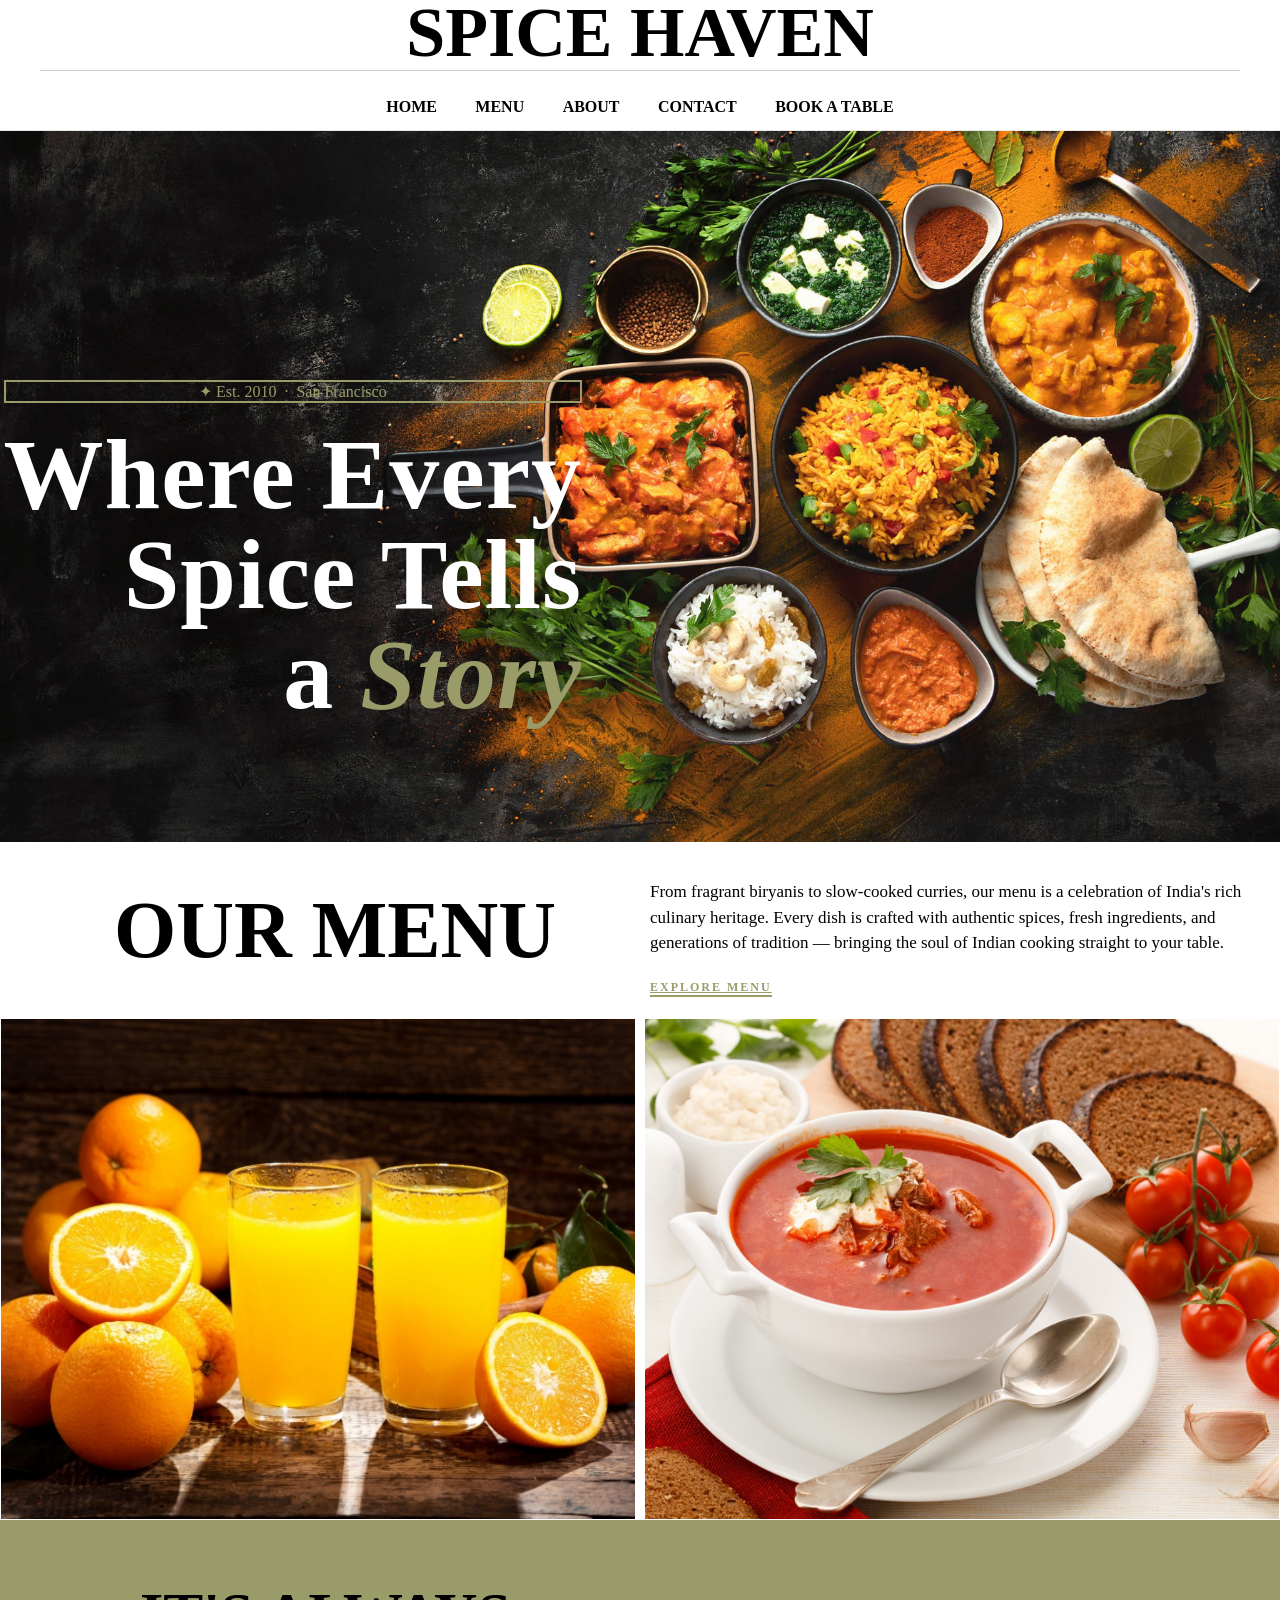
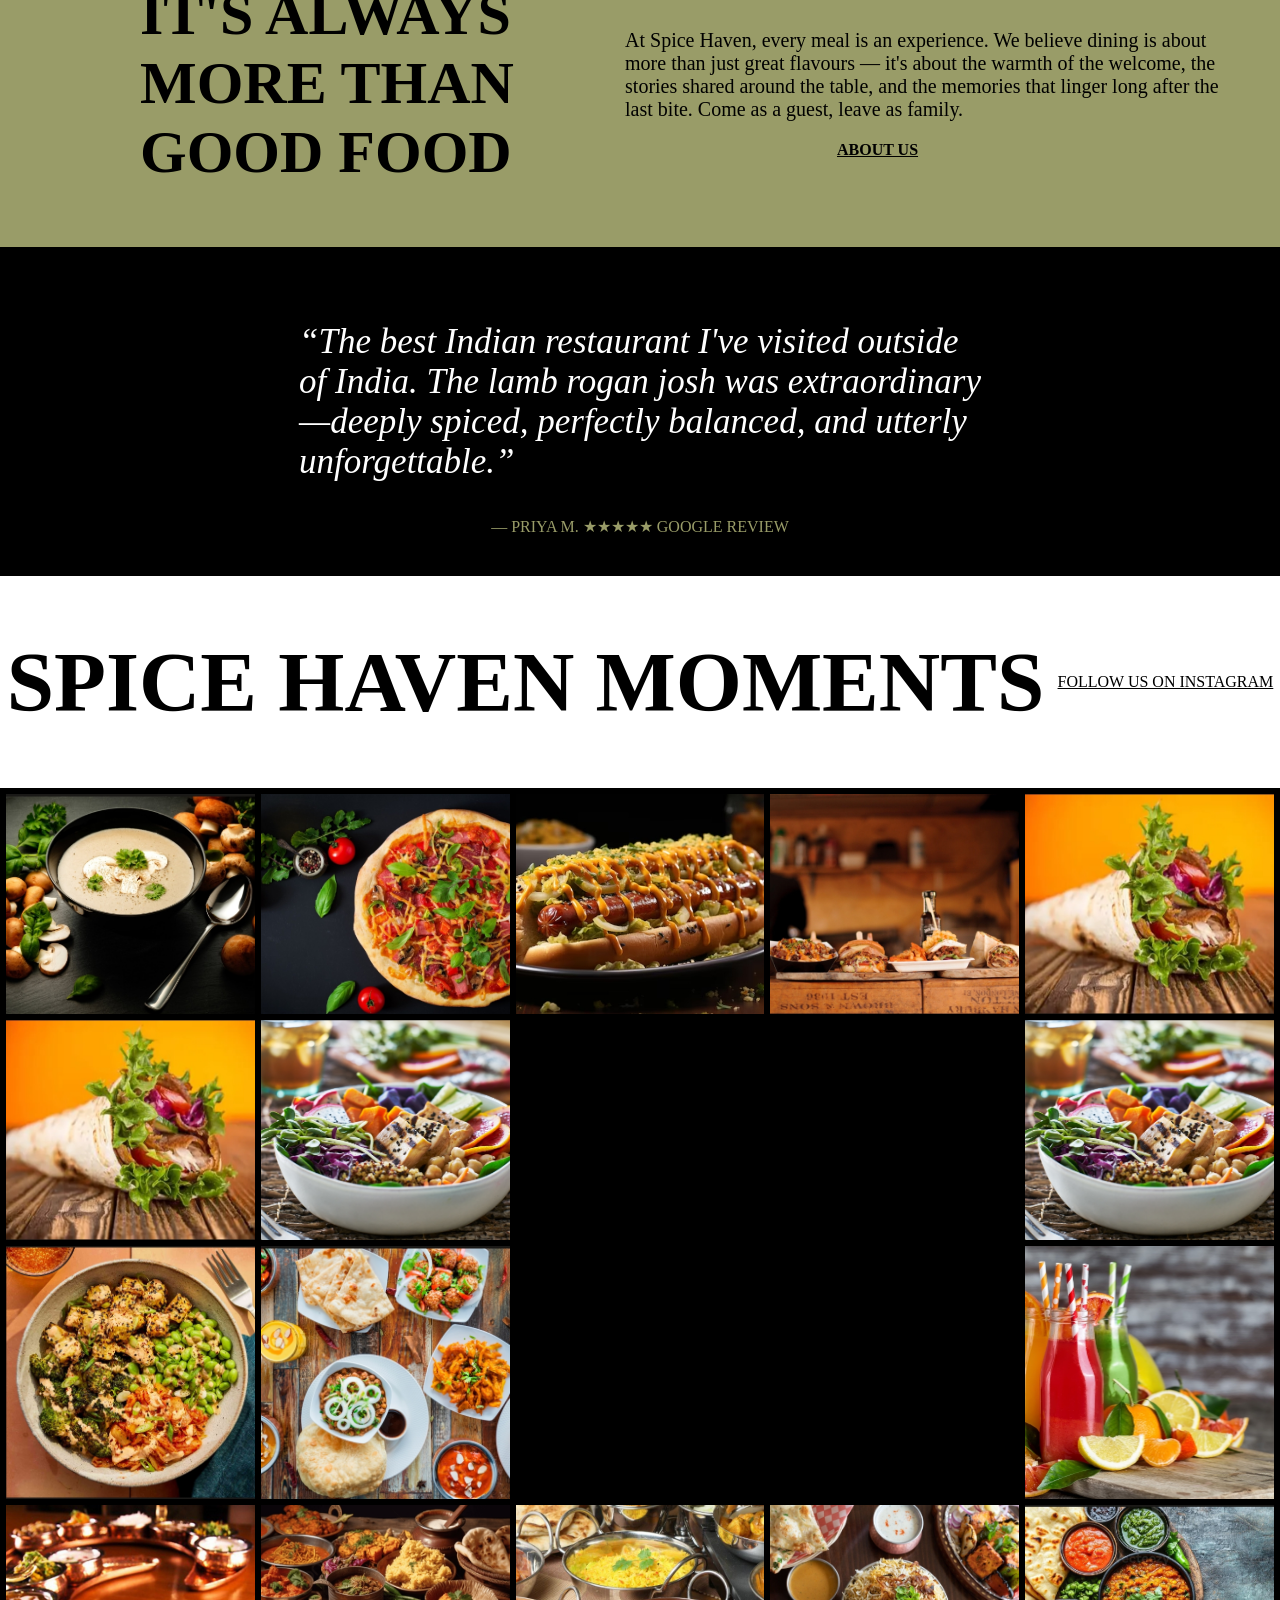
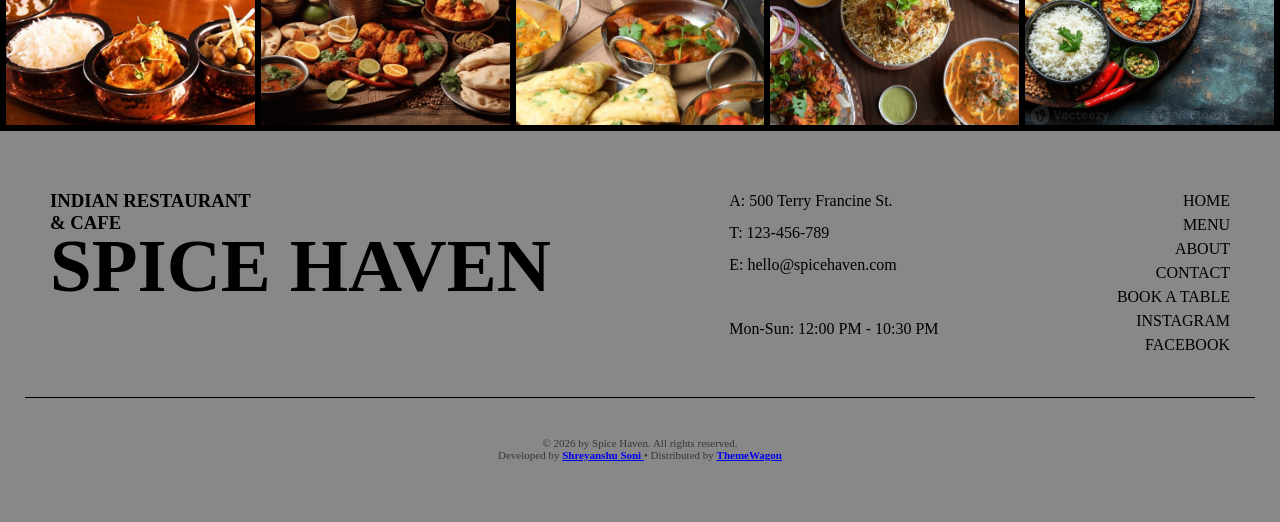
<file: index.html>
<!DOCTYPE html>
<html lang="en">

<head>
    <meta charset="UTF-8">
    <meta name="viewport" content="width=device-width, initial-scale=1.0">
    <title>Spice Haven — Indian Restaurant & Caffe </title>
    <link rel="stylesheet" href="css/index2.css">
    <link rel="icon" type="image/png" href="../its_logo.png">

</head>

<body>
    <header class="navbar">

        <div class="logo">
            <h1>SPICE HAVEN</h1>
        </div>
        <hr class="divider">
        <button class="hamburger"> 
            ☰
        </button>        
        <nav class="navigation">
            <a class="active" href="index.html">HOME</a>
            <a href="menu.html">MENU</a>
            <a href="about.html#about">ABOUT</a>
            <a href="about.html#contact">CONTACT</a>
            <a href="book_table.html">BOOK A TABLE</a>
        </nav>

    </header>

    <div class="hero">
        <div class="inner-hero">
            <div class="hero-badge">
                ✦ Est. 2010 &nbsp;·&nbsp; San Francisco
            </div>

            <h1 class="hero-title">
                Where Every<br>
                Spice Tells<br>
                a <em>Story</em>
            </h1>

        </div>


    </div>
    <section class="about">
        <div class="big-text">OUR MENU</div>
        <div class="small-text">
            <p>From fragrant biryanis to slow-cooked curries, our menu is a celebration of India's rich culinary
                heritage. Every dish is crafted with authentic spices, fresh ingredients, and generations of tradition —
                bringing the soul of Indian cooking straight to your table.
            </p>
            <a href="menu.html">
                <b>EXPLORE MENU</b>
            </a>
        </div>
    </section>
    <div class="images">
        <div class="image1">
            <img src="images/image1.jpeg" alt="foodimg1">
        </div>
        <div class="image2">
            <img src="images/image2.jpg" alt="foodimg2">
        </div>
    </div>
    <section class="about2">
        <div class="big-text2">
            IT'S ALWAYS<BR>
            MORE THAN<BR>
            GOOD FOOD</div>
        <div class="small-text2">
            <p>At Spice Haven, every meal is an experience. We believe dining is about more than just great flavours —
                it's about the warmth of the welcome, the stories shared around the table, and the memories that linger
                long after the last bite. Come as a guest, leave as family.
            </p>
            <a href="about.html">
                <b>ABOUT US</b>
            </a>
        </div>
    </section>
    <div class="quote">
        <div class="quote-write">
            <P><em>
                    “The best Indian restaurant I've visited outside<br>
                    of India. The lamb rogan josh was extraordinary<br>
                    —deeply spiced, perfectly balanced, and utterly <br>
                    unforgettable.”</em>
            </P>
        </div>
        <div class="rating">— PRIYA M. ★★★★★ GOOGLE REVIEW</div>
    </div>
    <div class="moment">
        <h1>SPICE HAVEN MOMENTS</h1>
        <a href="#">FOLLOW US ON INSTAGRAM</a>
    </div>
    <div class="grid-container">
        <div class="item1">
            <img src="images/img1.jpeg">
        </div>
        <div class="item2">
            <img src="images/img2.jpeg">
        </div>
        <div class="item3">
            <img src="images/img3.jpeg">
        </div>
        <div class="item4">
            <img src="images/img4.jpeg">
        </div>
        <div class="item5">
            <img src="images/img5.jpeg">
        </div>
        <div class="item6">
            <img src="images/img6.jpeg">
        </div>
        <div class="item7">
            <img src="images/img7.jpeg">
        </div>
        <div class="item8 video-box">
            <video src="images/video.mp4" autoplay muted loop playsinline></video>
        </div>
        <div class="item9">
            <img src="images/img8.jpeg">
        </div>
        <div class="item10">
            <img src="images/img9.jpeg">
        </div>
        <div class="item11">
            <img src="images/img10.jpeg">
        </div>
        <div class="item12">
            <img src="images/img11.jpeg">
        </div>
        <div class="item13">
            <img src="images/img12.jpeg">
        </div>
        <div class="item14">
            <img src="images/img13.jpeg">
        </div>
        <div class="item15">
            <img src="images/img14.jpeg">
        </div>
        <div class="item16">
            <img src="images/img15.jpeg">
        </div>
        <div class="item17">
            <img src="images/img16.jpeg">
        </div>
    </div>
    <footer class="footer">
        <div class="footer-main">
            <div class="footer-left">
                <h3>
                    INDIAN RESTAURANT<BR>
                    & CAFE
                </h3>
                <h1>SPICE HAVEN</h1>
            </div>
            <div class="footer-middle">
                A: 500 Terry Francine St.
                <br>
                T: 123-456-789
                <br>
                E: hello@spicehaven.com
                <br>
                <br>
                Mon-Sun: 12:00 PM - 10:30 PM

            </div>
            <div class="footer-right">
                <a href="index.html">HOME</a>
                <a href="menu.html">MENU</a>
                <a href="about.html">ABOUT</a>
                <a href="about.html#contact">CONTACT</a>
                <a href="book_table.html">BOOK A TABLE</a>
                <a href="#">INSTAGRAM</a>
                <a href="#">FACEBOOK</a>
            </div>
            <div class="line">
                <hr>
            </div>
            <div class="about-developer">
                <p>
                    © 2026 by Spice Haven. All rights reserved.
                    <br>
                    Developed by
                    <a style="font-weight: bold;" href="#" target="_blank">Shreyanshu Soni
                    </a>
                    • Distributed by
                    <a style="font-weight: bold;" href="https://themewagon.com" target="_blank">ThemeWagon</a>
                </p>
            </div>
        </div>

    </footer>
<script src="index.js"></script>
</body>
</html>
</file>
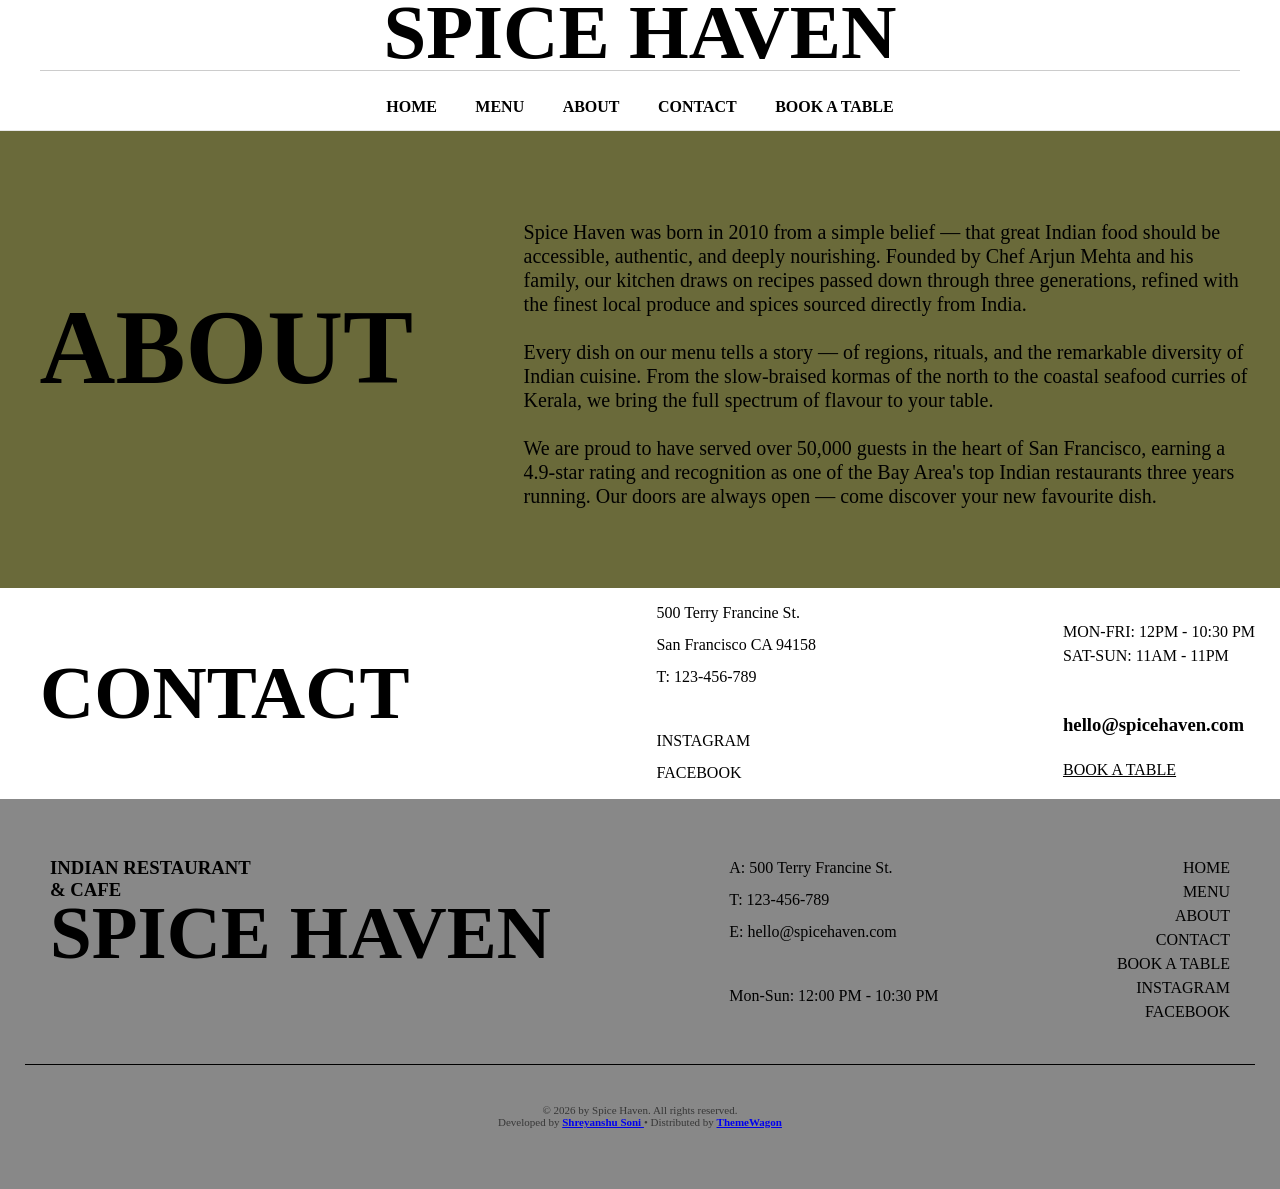
<file: about.html>
<!DOCTYPE html>
<html lang="en">

<head>
    <meta charset="UTF-8">
    <meta name="viewport" content="width=device-width, initial-scale=1.0">
    <title> About — Spice Haven </title>
    <link rel="stylesheet" href="css/about.css">
    <link rel="icon" type="image/png" href="../its_logo.png">

</head>

<body>
    <header class="navbar">

        <div class="logo">
            <h1>SPICE HAVEN</h1>
        </div>
        <hr class="divider">
        <button class="hamburger">
            ☰
        </button>
        <nav class="navigation">
            <a href="index.html">HOME</a>
            <a href="menu.html">MENU</a>
            <a href="about.html#about">ABOUT</a>
            <a href="about.html#contact">CONTACT</a>
            <a href="book_table.html">BOOK A TABLE</a>
        </nav>
    </header>

    <div class="hero" id="about">
        <section class="inner-hero">
            <div class="title">
                <h1 class="hero-title">
                    ABOUT
                </h1>
            </div>

            <div class="paragraph">
                <P>Spice Haven was born in 2010 from a simple belief — that great Indian food should be accessible,
                    authentic, and deeply nourishing. Founded by Chef Arjun Mehta and his family, our kitchen draws on
                    recipes passed down through three generations, refined with the finest local produce and spices
                    sourced directly from India.
                    <br>
                    <br>
                    Every dish on our menu tells a story — of regions, rituals, and the remarkable diversity of Indian
                    cuisine. From the slow-braised kormas of the north to the coastal seafood curries of Kerala, we
                    bring the full spectrum of flavour to your table.
                    <br>
                    <br>
                    We are proud to have served over 50,000 guests in the heart of San Francisco, earning a 4.9-star
                    rating and recognition as one of the Bay Area's top Indian restaurants three years running. Our
                    doors are always open — come discover your new favourite dish.
                </P>
            </div>



        </section>


    </div>


    <section id="contact" class="contact">
        <div class="contact-left">
            <h1>
                CONTACT
            </h1>
        </div>

        <div class="contact-middle">
            500 Terry Francine St.
            <br>
            San Francisco CA 94158
            <br>
            T: 123-456-789

            <br>
            <br>
            <a href="#">INSTAGRAM</a>
            <a href="#">FACEBOOK</a>

        </div>
        <div class="contact-right">
            MON-FRI: 12PM - 10:30 PM<BR>
            SAT-SUN: 11AM - 11PM
            <BR>
            <BR>


            <h3>hello@spicehaven.com</h3>
            <a href="book_table.html">BOOK A TABLE</a>

        </div>

    </section>




    <footer class="footer">
        <div class="footer-main">
            <div class="footer-left">
                <h3>
                    INDIAN RESTAURANT<BR>
                    & CAFE
                </h3>
                <h1>SPICE HAVEN</h1>
            </div>
            <div class="footer-middle">
                A: 500 Terry Francine St.
                <br>
                T: 123-456-789
                <br>
                E: hello@spicehaven.com
                <br>
                <br>
                Mon-Sun: 12:00 PM - 10:30 PM

            </div>
            <div class="footer-right">
                <a href="index.html">HOME</a>
                <a href="menu.html">MENU</a>
                <a href="about.html">ABOUT</a>
                <a href="about.html#contact">CONTACT</a>
                <a href="book_table.html">BOOK A TABLE</a>
                <a href="#">INSTAGRAM</a>
                <a href="#">FACEBOOK</a>
            </div>
            <div class="line">
                <hr>
            </div>
            <div class="about-developer">
                <p>
                    © 2026 by Spice Haven. All rights reserved.
                    <br>
                    Developed by
                    <a style="font-weight: bold;" href="#" target="_blank">Shreyanshu Soni
                    </a>
                    • Distributed by
                    <a style="font-weight: bold;" href="https://themewagon.com" target="_blank">ThemeWagon</a>
                </p>
            </div>
        </div>

    </footer>
<script src="index.js"></script>
</body>

</html>
</file>
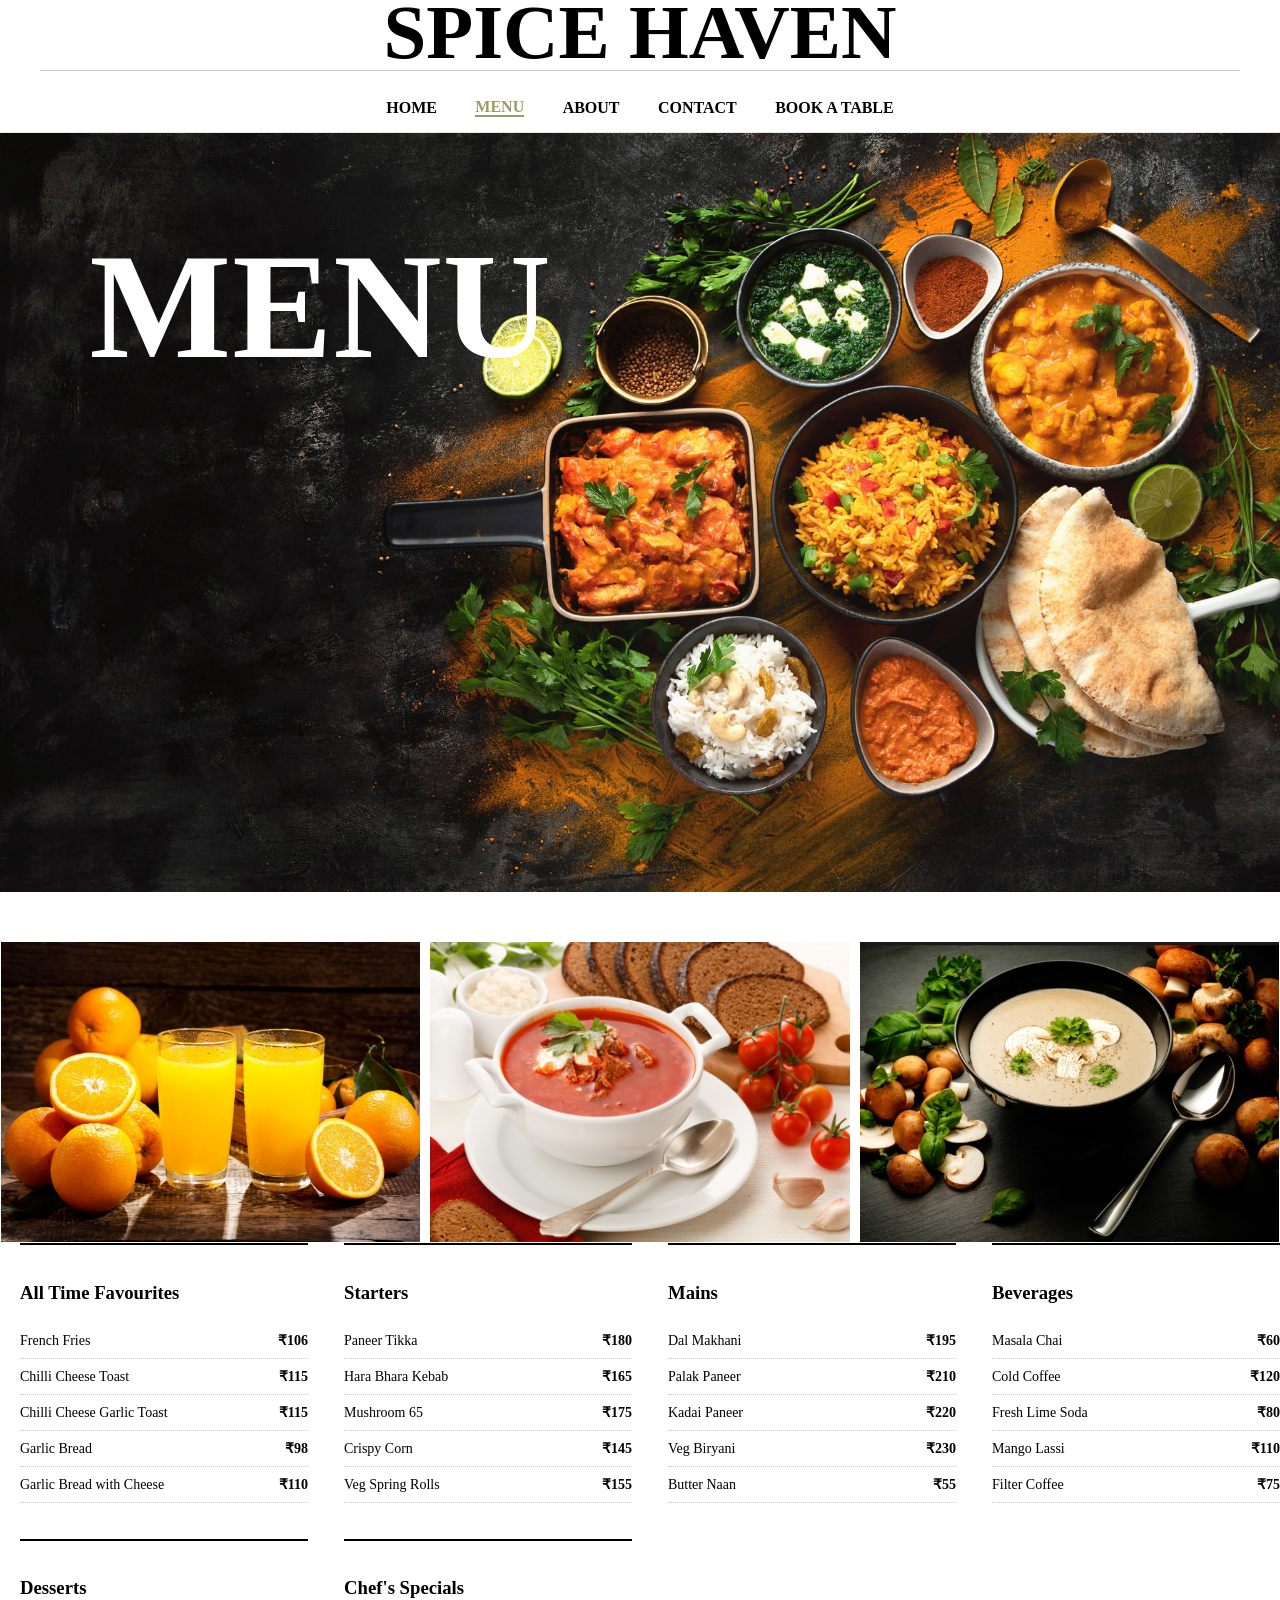
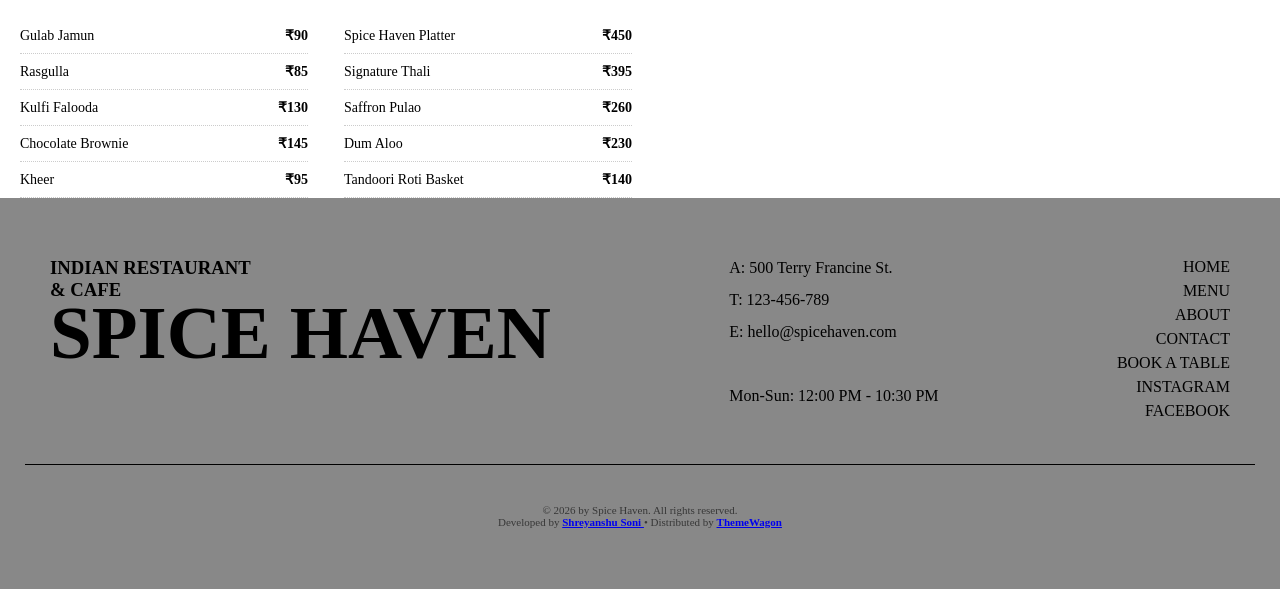
<file: menu.html>
<!DOCTYPE html>
<html lang="en">

<head>
    <meta charset="UTF-8">
    <meta name="viewport" content="width=device-width, initial-scale=1.0">
    <title>Menu — Spice Haven </title>
    <link rel="stylesheet" href="css/menu.css">
    <link rel="icon" type="image/png" href="../its_logo.png">

</head>

<body>
    <header class="navbar">

        <div class="logo">
            <h1>SPICE HAVEN</h1>
        </div>
        <hr class="divider">
        <button class="hamburger">
            ☰
        </button>
        <nav class="navigation">
            <a href="index.html">HOME</a>
            <a class="active" href="menu.html">MENU</a>
            <a href="about.html#about">ABOUT</a>
            <a href="about.html#contact">CONTACT</a>
            <a href="book_table.html">BOOK A TABLE</a>
        </nav>
    </header>

    <div class="hero">
        <h1 class="hero-title">
            MENU
        </h1>




    </div>

    <div class="images">
        <div class="image1">
            <img src="images/image1.jpeg" alt="foodimg1">
        </div>
        <div class="image2">
            <img src="images/image2.jpg" alt="foodimg2">
        </div>
        <div class="image3">
            <img src="images/img1.jpeg" alt="foodimg3">
        </div>
    </div>

    <div class="price-tables">
        <div class="menu-grid">

            <div class="menu-category">
                <h3>All Time Favourites</h3>
                <div class="menu-row"><span class="dish-name">French Fries</span><span class="dish-price">₹106</span>
                </div>
                <div class="menu-row"><span class="dish-name">Chilli Cheese Toast</span><span
                        class="dish-price">₹115</span></div>
                <div class="menu-row"><span class="dish-name">Chilli Cheese Garlic Toast</span><span
                        class="dish-price">₹115</span></div>
                <div class="menu-row"><span class="dish-name">Garlic Bread</span><span class="dish-price">₹98</span>
                </div>
                <div class="menu-row"><span class="dish-name">Garlic Bread with Cheese</span><span
                        class="dish-price">₹110</span></div>
            </div>

            <div class="menu-category">
                <h3>Starters</h3>
                <div class="menu-row"><span class="dish-name">Paneer Tikka</span><span class="dish-price">₹180</span>
                </div>
                <div class="menu-row"><span class="dish-name">Hara Bhara Kebab</span><span
                        class="dish-price">₹165</span></div>
                <div class="menu-row"><span class="dish-name">Mushroom 65</span><span class="dish-price">₹175</span>
                </div>
                <div class="menu-row"><span class="dish-name">Crispy Corn</span><span class="dish-price">₹145</span>
                </div>
                <div class="menu-row"><span class="dish-name">Veg Spring Rolls</span><span
                        class="dish-price">₹155</span></div>
            </div>

            <div class="menu-category">
                <h3>Mains</h3>
                <div class="menu-row"><span class="dish-name">Dal Makhani</span><span class="dish-price">₹195</span>
                </div>
                <div class="menu-row"><span class="dish-name">Palak Paneer</span><span class="dish-price">₹210</span>
                </div>
                <div class="menu-row"><span class="dish-name">Kadai Paneer</span><span class="dish-price">₹220</span>
                </div>
                <div class="menu-row"><span class="dish-name">Veg Biryani</span><span class="dish-price">₹230</span>
                </div>
                <div class="menu-row"><span class="dish-name">Butter Naan</span><span class="dish-price">₹55</span>
                </div>
            </div>

            <div class="menu-category">
                <h3>Beverages</h3>
                <div class="menu-row"><span class="dish-name">Masala Chai</span><span class="dish-price">₹60</span>
                </div>
                <div class="menu-row"><span class="dish-name">Cold Coffee</span><span class="dish-price">₹120</span>
                </div>
                <div class="menu-row"><span class="dish-name">Fresh Lime Soda</span><span class="dish-price">₹80</span>
                </div>
                <div class="menu-row"><span class="dish-name">Mango Lassi</span><span class="dish-price">₹110</span>
                </div>
                <div class="menu-row"><span class="dish-name">Filter Coffee</span><span class="dish-price">₹75</span>
                </div>
            </div>

            <div class="menu-category">
                <h3>Desserts</h3>
                <div class="menu-row"><span class="dish-name">Gulab Jamun</span><span class="dish-price">₹90</span>
                </div>
                <div class="menu-row"><span class="dish-name">Rasgulla</span><span class="dish-price">₹85</span></div>
                <div class="menu-row"><span class="dish-name">Kulfi Falooda</span><span class="dish-price">₹130</span>
                </div>
                <div class="menu-row"><span class="dish-name">Chocolate Brownie</span><span
                        class="dish-price">₹145</span></div>
                <div class="menu-row"><span class="dish-name">Kheer</span><span class="dish-price">₹95</span></div>
            </div>

            <div class="menu-category">
                <h3>Chef's Specials</h3>
                <div class="menu-row"><span class="dish-name">Spice Haven Platter</span><span
                        class="dish-price">₹450</span></div>
                <div class="menu-row"><span class="dish-name">Signature Thali</span><span class="dish-price">₹395</span>
                </div>
                <div class="menu-row"><span class="dish-name">Saffron Pulao</span><span class="dish-price">₹260</span>
                </div>
                <div class="menu-row"><span class="dish-name">Dum Aloo</span><span class="dish-price">₹230</span></div>
                <div class="menu-row"><span class="dish-name">Tandoori Roti Basket</span><span
                        class="dish-price">₹140</span></div>
            </div>

        </div>

    </div>
    </div>
    <footer class="footer">
        <div class="footer-main">
            <div class="footer-left">
                <h3>
                    INDIAN RESTAURANT<BR>
                    & CAFE
                </h3>
                <h1>SPICE HAVEN</h1>
            </div>
            <div class="footer-middle">
                A: 500 Terry Francine St.
                <br>
                T: 123-456-789
                <br>
                E: hello@spicehaven.com
                <br>
                <br>
                Mon-Sun: 12:00 PM - 10:30 PM

            </div>
            <div class="footer-right">
                <a href="index.html">HOME</a>
                <a href="menu.html">MENU</a>
                <a href="about.html">ABOUT</a>
                <a href="about.html#contact">CONTACT</a>
                <a href="book_table.html">BOOK A TABLE</a>
                <a href="#">INSTAGRAM</a>
                <a href="#">FACEBOOK</a>
            </div>
            <div class="line">
                <hr>
            </div>
            <div class="about-developer">
                <p>
                    © 2026 by Spice Haven. All rights reserved.
                    <br>
                    Developed by
                    <a style="font-weight: bold;" href="#" target="_blank">Shreyanshu Soni
                    </a>
                    • Distributed by
                    <a style="font-weight: bold;" href="https://themewagon.com" target="_blank">ThemeWagon</a>
                </p>
            </div>
        </div>

    </footer>
    <script src="index.js"></script>
</body>

</html>
</file>
<file: css/index2.css>
/* *{ */
    /* outline: 1px solid red; */
/* } */
body {
    margin: 0;
    padding: 0;
    overflow-x: hidden;
}

#contact {
    scroll-margin-top: 100px;
}

html {
    scroll-behavior: smooth;
}

.navbar {
    position: fixed;
    top: 0;
    left: 0;
    width: 100%;
    background-color: white;

    display: flex;
    align-items: center;
    justify-content: center;
    flex-direction: column;
    padding: 15px 40px;
    box-sizing: border-box;
    z-index: 1000;

    border-bottom: 1px solid rgba(0, 0, 0, 0.09);
    /* border: 2px solid red; */
}

.hamburger {
    display: none;
}

.navigation {
    display: flex;
    /* border: 2px solid red; */
    gap: 30px;
    margin-top: 20px;
    flex-wrap: wrap;
    gap: clamp(14px, 3vw, 44px);
    /* position: fixed; */
    justify-content: center;
    align-items: center;
}

.navigation a {
    text-decoration: none;
    color: black;
    font-weight: bold;
    line-height: 1;
    /* border: 2px solid red; */

}

.navigation a:hover {
    color: #888888;
    text-decoration: underline;
}

.divider {
    width: 100%;
    border: none;
    border-top: 1px solid rgba(0, 0, 0, 0.2);
    margin-top: 20px;
}

.logo {


    /* border: 1px solid rgba(0, 0, 0, 0.09); */
    display: flex;
    align-items: center;
    justify-content: center;
    line-height: 5px;
}

.logo h1 {
    margin: 0;
    font-size: 70px;
    margin: 15px;


}

.hr {
    color: black;
}


.hero {
    margin-top: 80px;
    /* border: 2px solid red; */
    height: 700px;
    width: 100%;

    background-image: url(../images/hero1.jpg);
    position: relative;
    background-position: center;
    background-size: cover;


    min-height: clamp(480px, 78vh, 780px);
    display: flex;
    flex-direction: column;
    align-items: center;
    /* justify-content: flex-start; */
    /* background: linear-gradient(rgba(0, 0, 0, 0.6), rgba(0, 0, 0, 0)) center center / cover no-repeat, url(../images/hero.webp); */
    padding: 0px 0px 60px clamp(28px, 7vw, 100px);
    overflow: hidden;

}

.inner-hero {
    /* border: 2px solid white; */
    position: relative;
    z-index: 1;
    max-width: 680px;
    right: 36px;
    text-align: right;
    margin: 300px auto auto 0;
    margin-left: -50px;
}

.hero-badge {
    border: 2px solid #999c68;
    color: #999c68;
    display: flex;
    flex-direction: row;
    justify-content: center;
    align-items: center;

}

.hero-title {
    color: white;
    font-size: clamp(46px, 9vw, 100px);
    font-weight: 900;
    line-height: 1;
    letter-spacing: 1px;
    margin-top: 22px;
}

.hero-title em {
    font-style: italic;
    color: #999c68;
}

.about {
    display: flex;
    flex-direction: row;
    padding: 10px;
    margin: 10px;
}

.big-text {
    /* border: 2px solid red; */
    width: 50%;
    font-size: 80px;
    font-weight: bold;
    display: flex;
    justify-content: center;
    align-items: center;
    margin: 10px;

}

.small-text {
    width: 50%;
    /* border: 2px solid blue; */
    line-height: 1.5;
    font-size: 17px;
}

.small-text a {
    /* display: inline-block; */
    margin-top: 5px;
    font-size: 12px;
    font-weight: 700;
    letter-spacing: 2px;
    padding-bottom: 1px;
    color: #999c68;
    border-bottom: 2px solid #999c68;
    transition: opacity 0.2s;
}

.small-text p {
    /* display: block; */
    margin-block-start: 1em;
    margin-block-end: 1em;
    margin-inline-start: 0px;
    margin-inline-end: 0px;
    unicode-bidi: isolate;
}

.images {
    /* border: 2px solid red; */
    display: flex;
    gap: 10px;
    padding: 1.2px;
}

.image1,
.image2 {
    /* border: 2px solid blue; */
    flex: 1;
    overflow: hidden;
    height: 500px;

    transition: transform 0.4s ease, box-shadow 0.4s ease;

}

.image1 img,
.image2 img {
    width: 100%;
    height: 100%;
    object-fit: cover;
    display: block;
}

.image1 img:hover,
.image2 img:hover {
    transform: translateY(-5px) scale(1.02);
    /* box-shadow: 0 12px 35px rgba(99, 34, 34, 0.3); */
}

.about2 {
    background-color: #999c68;
    display: flex;
    flex-direction: row;
    padding: 50px;
    /* margin: 10px; */

}

.big-text2 {
    /* border: 2px solid red; */
    width: 100%;
    font-size: 60px;
    font-weight: bold;
    display: flex;
    justify-content: flex-start;
    align-items: center;

    margin: 10px;
    margin-left: 90px;
}

.small-text2 {
    /* border: 2px solid red; */
    margin-block-start: 1em;
    margin-block-end: 1em;
    margin-inline-start: 0px;
    margin-inline-end: 0px;
    unicode-bidi: isolate;
    display: flex;
    justify-content: center;
    align-items: center;
    flex-direction: column;
}

.small-text2 p {
    /* border: 2px solid red; */
    margin-left: 100px;
    font-size: 20px;
}

.small-text2 a {
    display: flex;
    justify-content: flex-start;
    margin-left: 0px;
    color: black;
    /* text-decoration: none; */
}

.quote {
    background-color: black;
    color: white;
    display: flex;
    flex-direction: column;
    justify-content: center;
    align-items: center;
    padding: 40px;
}

.quote-write {
    font-size: 35px;
}

.rating {
    color: #999c68;
}

.moment {
    background-color: white;
    display: flex;
    justify-content: space-around;
    align-items: center;
}

.moment h1 {
    font-size: 85px;
}

.moment a {
    color: black;
}

.moments {
    background-color: black;
    height: 400px;
    font-weight: 100%;
}

.grid-container {
    display: grid;
    grid-template-columns: repeat(5, 1fr);
    background-color: black;
    gap: 6px;
    padding: 6px;
}

.grid-container div {
    position: relative;
    overflow: hidden;
    min-height: 220px;
}

.grid-container img,
.grid-container video {
    width: 100%;
    height: 100%;
    object-fit: cover;
    display: block;

}

/* .item8 video {
    min-height: 446px; */
/* } */
.video-box {
    grid-column: span 2;
    grid-row: span 2;
    /* height: 100%; */
}

.footer-main {
    background-color: #888888;
    display: flex;
    align-items: center;
    justify-content: space-between;
    /* height: 400px; */
    flex-wrap: wrap;
    padding: 40px 25px;
    gap: 30px;
}

.footer-left {
    /* border: 2px solid green; */
    padding-left: 25px;

}

.footer-left h1 {
    font-size: 75px;
    margin-top: -30px;
}

.footer-middle {
    /* border: 2px solid red; */
    display: flex;
    justify-content: center;
    align-items: center;
    line-height: 2;
}

.footer-right {
    display: flex;
    flex-direction: column;
    line-height: 1.5;
    margin-top: 15px;
    margin-right: 25px;
}

.footer-right a {
    color: black;
    display: flex;
    text-decoration: none;
    flex-direction: column;
    justify-content: flex-end;
    text-align: right;

}

.line {
    width: 100%;
    /* margin-top: auto; */
}

.line hr {
    border: none;
    height: 1px;
    background-color: black;
    width: 100%;
}

.about-developer {
    width: 100%;
    font-size: 11px;
    color: rgba(0, 0, 0, 0.6);
    text-align: center;
    margin-top: -10px;
    padding-bottom: 10px;
}

.footer {
    background-color: #888888;
}


@media (max-width: 768px) {
*{
    box-sizing: border-box;
}
body{
    width: 100%;
    overflow-x: hidden;
}
.about,
.about2,
.images,
.quote,
.moment,
.grid-container,
.footer-main{
    width: 100%;
    max-width: 100%;
}
  .navbar {
    padding: 12px 20px;
  }

  .logo h1 {
    font-size: 32px;
  }

  .divider {
    display: none;
  }

  .hamburger {
    display: block;
    font-size: 29px;
    background: none;
    border: none;
    cursor: pointer;
    align-self: flex-end;
  }

  .navigation {
    display: none;
    width: 100%;
    flex-direction: column;
    gap: 13px;
    /* margin-top: 10px; */
    background: white;
    padding: 20px 0;
    text-align: center;
  }

  .navigation.active {
    display: flex;
  }

  .navigation a {
    font-size: 16px;
  }

  .hero {
    margin-top: 90px;
    height: 550px;
    padding: 20px;
  }

  .inner-hero {
    margin: 220px 0 0 0;
    right: 0;
    text-align: center;
  }

  .about,
  .about2,
  .images,
  .moment {
    flex-direction: column;
    width:fit-content;
  }

  .big-text,
  .small-text,
  .big-text2,
  .small-text2 {
    width: 100%;
    margin: 0;
  }

  .big-text {
    font-size: 45px;
  }

  .big-text2 {
    font-size: 38px;
  }

  .small-text2 p {
    width: auto;
    margin-left: 0;
  }

  .grid-container {
    grid-template-columns: repeat(3, 1fr);
    
  }

  .moment h1 {
    font-size: 40px;
    text-align: center;
  }

  .footer-main {
    height: auto;
    flex-direction: column;
    text-align: center;
  }

  .footer-left h1 {
    font-size: 40px;
    margin-top: 0;
  }

  .footer-right {
    margin-right: 0;
    text-align: center;
  }

  .footer-right a {
    text-align: center;
  }
}
</file>
<file: css/about.css>
body {
    margin: 0;
    padding: 0;
    overflow-x: hidden;
}

.navbar {
    position: fixed;
    top: 0;
    left: 0;
    width: 100%;
    background-color: white;

    display: flex;
    align-items: center;
    justify-content: center;
    flex-direction: column;
    padding: 15px 40px;
    box-sizing: border-box;
    z-index: 1000;

    border-bottom: 1px solid rgba(0, 0, 0, 0.09);
    /* border: 2px solid red; */


}

html {
    scroll-behavior: smooth;
}

.navigation {
    display: flex;
    /* border: 2px solid red; */
    gap: 30px;
    margin-top: 20px;
    flex-wrap: wrap;
    gap: clamp(14px, 3vw, 44px);
    /* position: fixed; */
    justify-content: center;
    align-items: center;
}

.navigation a {
    text-decoration: none;
    color: black;
    font-weight: bold;
    line-height: 1;
    /* border: 2px solid red; */

}

.navigation a:hover {
    color: #888888;
    text-decoration: underline;
}

.divider {
    width: 100%;
    border: none;
    border-top: 1px solid rgba(0, 0, 0, 0.2);
    margin-top: 20px;
}

.logo {


    /* border: 1px solid rgba(0, 0, 0, 0.09); */
    display: flex;
    align-items: center;
    justify-content: center;
    line-height: 5px;
}

.logo h1 {
    margin: 0;
    font-size: 6vw;
    margin: 15px;


}

.hr {
    color: black;
}


.hero {
    margin-top: 100px;
    /* border: 2px solid red; */
    width: 100%;

    background-color: #6a6a3a;
    position: relative;
    background-position: center;
    background-size: cover;

    display: flex;
    flex-direction: column;
    align-items: center;
    /* justify-content: flex-start; */
    /* background: linear-gradient(rgba(0, 0, 0, 0.6), rgba(0, 0, 0, 0)) center center / cover no-repeat, url(../images/hero.webp); */
    padding: 0px 0px 60px clamp(28px, 7vw, 100px);
    overflow: hidden;

}

.inner-hero {
    /* border: 2px solid white; */
    display: flex;
    width: 100%;
    /* max-width: 680px; */

    margin: 100px auto auto 0;
    margin-left: -50px;
}

.title {
    /* border: 2px solid red ; */
    width: 40%;
    color: black;
    /* width: 100%; */
    font-size: 70px;
    font-weight: 500;
    /* line-height: 1; */
    /* letter-spacing: 1px; */
    /* margin-top: 22px; */
    align-items: start;
}

.paragraph {
    /* border: 2px solid green; */
    margin-right: 70px;
    width: 60%;
    display: flex;
    justify-content: center;
    align-items: center;
    font-size: 20px;
    line-height: 1.2;
}

.contact {
    display: flex;
    justify-content: space-between;
    align-items: center;

}

.contact-left {
    /* border: 2px solid green; */
    padding-left: 40px;

}

.contact-left h1 {
    font-size: 75px;
    /* margin-top: -30px; */
}

.contact-middle {
    /* border: 2px solid red; */
    display: flex;
    flex-direction: column;
    /* justify-content: center; */
    /* align-items: center; */
    line-height: 2;
}

.contact-middle a {
    color: black;
    /* display: flex; */
    text-decoration: solid;


    /* text-align:center; */
}

.contact-right {
    display: flex;
    flex-direction: column;
    line-height: 1.5;
    margin-top: 15px;
    margin-right: 25px;
}

.contact-right a {
    color: black;
    display: flex;
    /* text-decoration: none; */
    flex-direction: column;
    /* justify-content: flex-end; */
    /* text-align: right; */

}

#contact,
#about {
    scroll-margin-top: 100px;
}


.footer-main {
    background-color: #888888;
    display: flex;
    align-items: center;
    justify-content: space-between;
    /* height: 400px; */
    flex-wrap: wrap;
    padding: 40px 25px;
    gap: 30px;
}

.footer-left {
    /* border: 2px solid green; */
    padding-left: 25px;

}

.footer-left h1 {
    font-size: 75px;
    margin-top: -30px;
}

.footer-middle {
    /* border: 2px solid red; */
    display: flex;
    justify-content: center;
    align-items: center;
    line-height: 2;
}

.footer-right {
    display: flex;
    flex-direction: column;
    line-height: 1.5;
    margin-top: 15px;
    margin-right: 25px;
}

.footer-right a {
    color: black;
    display: flex;
    text-decoration: none;
    flex-direction: column;
    justify-content: flex-end;
    text-align: right;

}

.line {
    width: 100%;
    /* margin-top: auto; */
}

.line hr {
    border: none;
    height: 1px;
    background-color: black;
    width: 100%;
}

.about-developer {
    width: 100%;
    font-size: 11px;
    color: rgba(0, 0, 0, 0.6);
    text-align: center;
    margin-top: -10px;
    padding-bottom: 10px;
}

.footer {
    background-color: #888888;
}

.hamburger {
    display: none;
}

@media(max-width:768px) {
    * {
        box-sizing: border-box;
    }

    body {
        width: 100%;
        overflow-x: hidden;
    }


    .logo {
        display: flex;
        flex-direction: row;
        font-size: 1px;
    }


    .hamburger {
        display: block;
        font-size: 28px;
        background-color: transparent;
        border: none;
        cursor: pointer;
        align-self: flex-end;
    }

    .navigation {
        display: none;
        width: 100%;
        flex-direction: column;
        gap: 18px;
        /* margin-top: 10px; */
        background-color: white;
        padding: 20px 0;
        text-align: center;

    }

    .navigation.active {
        display: flex;
    }

    .navigation a {
        font-size: 16px;
    }

    .hero,
    .contact {
        display: flex;
        flex-direction: column;
        padding: 25px 15px;

    }

    .hero,
    .contact,
    .footer-main {
        width: 100%;
        max-width: 100%;
    }




    .contact {
        text-align: center;
        gap: 25px;
    }

    .contact-left,
    .contact-middle,
    .contact-right {
        width: 100%;
        padding: 0;
        margin: 0;
        align-items: center;
    }

    .contact-left h1 {
        font-size: 45px;
    }




    .inner-hero {
        flex-direction: column;
        margin-left: 0;
        margin-top: 40px;
        align-items: center;
        text-align: center;
    }

    .title {
        width: 100%;
        font-size: 40px;
    }

    .paragraph {
        width: 100%;
        margin-right: 0;
        font-size: 16px;
        padding: 0 10px;
    }
    .footer-main {
    height: auto;
    flex-direction: column;
    text-align: center;
}

.footer-left h1 {
    font-size: 40px;
    margin-top: 0;
}

.footer-right {
    margin-right: 0;
    text-align: center;
}

.footer-right a {
    text-align: center;
}

}
</file>
<file: css/menu.css>
body {
    margin: 0;
    padding: 0;
    overflow-x: hidden;
}

.navbar {
    position: fixed;
    top: 0;
    left: 0;
    width: 100%;
    background-color: white;

    display: flex;
    align-items: center;
    justify-content: center;
    flex-direction: column;
    padding: 15px 40px;
    box-sizing: border-box;
    z-index: 1000;

    border-bottom: 1px solid rgba(0, 0, 0, 0.09);
    /* border: 2px solid red; */


}

.navigation .active {
    color: #999c68;
    border-bottom: 2px solid #999c68;
}

.navigation {
    display: flex;
    /* border: 2px solid red; */
    gap: 30px;
    margin-top: 20px;
    flex-wrap: wrap;
    gap: clamp(14px, 3vw, 44px);
    /* position: fixed; */
    justify-content: center;
    align-items: center;
}

.navigation a {
    text-decoration: none;
    color: black;
    font-weight: bold;
    line-height: 1;
    /* border: 2px solid red; */

}

.navigation a:hover {
    color: #888888;
    text-decoration: underline;
}

.divider {
    width: 100%;
    border: none;
    border-top: 1px solid rgba(0, 0, 0, 0.2);
    margin-top: 20px;
}

.logo {


    /* border: 1px solid rgba(0, 0, 0, 0.09); */
    display: flex;
    align-items: center;
    justify-content: center;
    line-height: 5px;
}

.logo h1 {
    margin: 0;
    font-size: 6vw;
    margin: 15px;


}

.hr {
    color: black;
}


.hero {
    margin-top: 130px;
    /* border: 2px solid red; */
    height: 700px;
    width: 100%;

    background-image: url(../images/hero1.jpg);
    position: relative;
    background-position: center;
    background-size: cover;


    min-height: clamp(480px, 78vh, 780px);
    /* display: flex; */
    /* flex-direction: column; */
    /* align-items: center; */
    /* justify-content: center; */

    /* background: linear-gradient(rgba(0, 0, 0, 0.6), rgba(0, 0, 0, 0)) center center / cover no-repeat, url(../images/hero.webp); */
    padding: 0px 0px 60px clamp(28px, 7vw, 100px);
    overflow: hidden;

}

.hero-title {

    /* border: 2px solid red; */
    color: white;
    font-size: clamp(46px, 9vw, 100px);
    font-weight: 900;
    line-height: 1;
    letter-spacing: 1px;
    font-size: 150px;
    /* align-items: flex-start; */
}



.images {
    /* border: 2px solid red; */
    display: flex;
    gap: 10px;
    padding: 1.2px;
    padding-top: 50px;
}

.image1,
.image2,
.image3 {
    /* border: 2px solid blue; */
    flex: 1;
    overflow: hidden;
    height: 300px;

    transition: transform 0.4s ease, box-shadow 0.4s ease;

}

.image1 img,
.image2 img,
.image3 img {
    width: 100%;
    height: 100%;
    object-fit: cover;
    display: block;
}

.image1 img:hover,
.image2 img:hover,
.image3 img:hover {
    transform: translateY(-5px) scale(1.02);
    /* box-shadow: 0 12px 35px rgba(99, 34, 34, 0.3); */
}

.menu-grid {
    display: grid;
    grid-template-columns: repeat(auto-fill, minmax(280px, 1fr));
    gap: 36px;
    margin-left: 20px;
}

.menu-category {
    border-top: 2px solid black;
    padding-top: 18px;
}

.dish-name {
    flex: 1;
}

.menu-row {
    display: flex;
    justify-content: space-between;
    align-items: baseline;
    padding: 9px 0;
    border-bottom: 1px dotted rgba(0, 0, 0, 0.2);
    font-size: 14px;
    gap: 12px;
}

.dish-price {
    font-weight: 700;
    white-space: nowrap;
}

.footer-main {
    background-color: #888888;
    display: flex;
    align-items: center;
    justify-content: space-between;
    /* height: 400px; */
    flex-wrap: wrap;
    padding: 40px 25px;
    gap: 30px;
}

.footer-left {
    /* border: 2px solid green; */
    padding-left: 25px;

}

.footer-left h1 {
    font-size: 75px;
    margin-top: -30px;
}

.footer-middle {
    /* border: 2px solid red; */
    display: flex;
    justify-content: center;
    align-items: center;
    line-height: 2;
}

.footer-right {
    display: flex;
    flex-direction: column;
    line-height: 1.5;
    margin-top: 15px;
    margin-right: 25px;
}

.footer-right a {
    color: black;
    display: flex;
    text-decoration: none;
    flex-direction: column;
    justify-content: flex-end;
    text-align: right;

}

.line {
    width: 100%;
    /* margin-top: auto; */
}

.line hr {
    border: none;
    height: 1px;
    background-color: black;
    width: 100%;
}

.about-developer {
    width: 100%;
    font-size: 11px;
    color: rgba(0, 0, 0, 0.6);
    text-align: center;
    margin-top: -10px;
    padding-bottom: 10px;
}

.footer {
    background-color: #888888;
}

.hamburger {
    display: none;
}

@media(max-width:768px) {
    * {
        box-sizing: border-box;
    }

    body {
        width: 100%;
        overflow-x: hidden;
    }

    .logo {
        display: flex;
        flex-direction: row;
        font-size: 1px;
    }

    .hamburger {
        display: block;
        font-size: 28px;
        background-color: none;
        border: none;
        cursor: pointer;
        align-self: flex-end;
    }

    .navigation {
        display: none;
        width: 100%;
        flex-direction: column;
        gap: 18px;
        /* margin-top: 10px; */
        background-color: white;
        padding: 20px 0;
        text-align: center;

    }

    .navigation.active {
        display: flex;
    }

    .navigation a {
        font-size: 16px;
    }

    .hero {
        margin-top: 90px;
        height: 550px;
        padding: 20px;
        display: flex;
    flex-direction: column;
    align-items: center;
    justify-content: center;

    }

    .hero-title {
        font-size: 25vw;
    }

    .images {
        width: 100%;
        max-width: 100%;
        display: flex;
        flex-direction: column;
    }

    .price-tables {
        width: 100%;
        max-width: 100%;
        padding: 20px;
    }

     .footer-main {
    height: auto;
    flex-direction: column;
    text-align: center;
  }

  .footer-left h1 {
    font-size: 40px;
    margin-top: 0;
  }

  .footer-right {
    margin-right: 0;
    text-align: center;
  }

  .footer-right a {
    text-align: center;
  }


}
</file>
